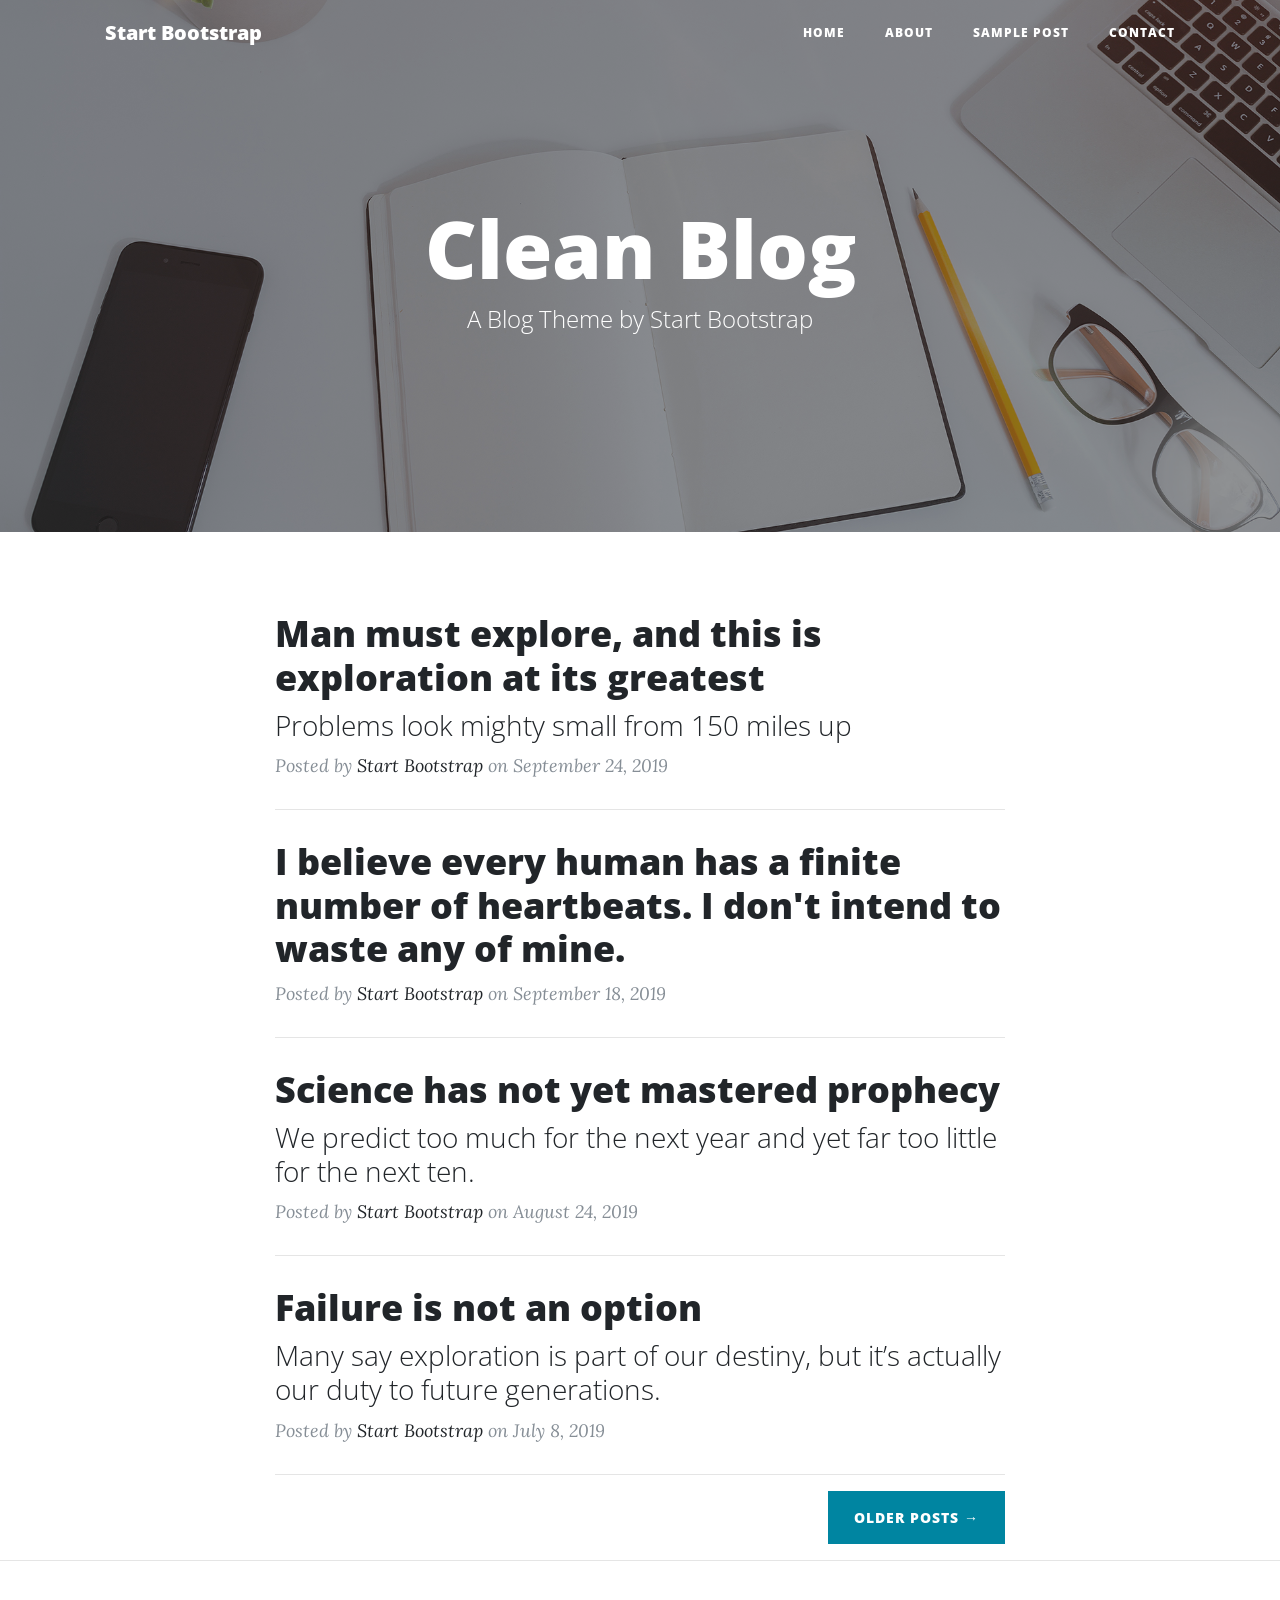
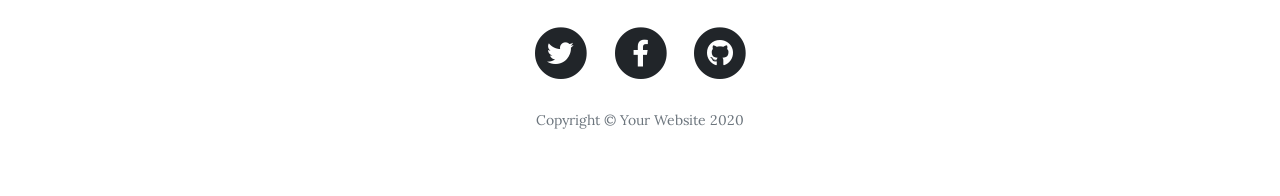
<file: startbootstrap-clean-blog-gh-pages/index.html>
<!DOCTYPE html>
<html lang="en">

<head>

  <meta charset="utf-8">
  <meta name="viewport" content="width=device-width, initial-scale=1, shrink-to-fit=no">
  <meta name="description" content="">
  <meta name="author" content="">

  <title>Clean Blog - Start Bootstrap Theme</title>

  <!-- Bootstrap core CSS -->
  <link href="vendor/bootstrap/css/bootstrap.min.css" rel="stylesheet">

  <!-- Custom fonts for this template -->
  <link href="vendor/fontawesome-free/css/all.min.css" rel="stylesheet" type="text/css">
  <link href='https://fonts.googleapis.com/css?family=Lora:400,700,400italic,700italic' rel='stylesheet' type='text/css'>
  <link href='https://fonts.googleapis.com/css?family=Open+Sans:300italic,400italic,600italic,700italic,800italic,400,300,600,700,800' rel='stylesheet' type='text/css'>

  <!-- Custom styles for this template -->
  <link href="css/clean-blog.min.css" rel="stylesheet">

</head>

<body>

  <!-- Navigation -->
  <nav class="navbar navbar-expand-lg navbar-light fixed-top" id="mainNav">
    <div class="container">
      <a class="navbar-brand" href="index.html">Start Bootstrap</a>
      <button class="navbar-toggler navbar-toggler-right" type="button" data-toggle="collapse" data-target="#navbarResponsive" aria-controls="navbarResponsive" aria-expanded="false" aria-label="Toggle navigation">
        Menu
        <i class="fas fa-bars"></i>
      </button>
      <div class="collapse navbar-collapse" id="navbarResponsive">
        <ul class="navbar-nav ml-auto">
          <li class="nav-item">
            <a class="nav-link" href="index.html">Home</a>
          </li>
          <li class="nav-item">
            <a class="nav-link" href="about.html">About</a>
          </li>
          <li class="nav-item">
            <a class="nav-link" href="post.html">Sample Post</a>
          </li>
          <li class="nav-item">
            <a class="nav-link" href="contact.html">Contact</a>
          </li>
        </ul>
      </div>
    </div>
  </nav>

  <!-- Page Header -->
  <header class="masthead" style="background-image: url('img/home-bg.jpg')">
    <div class="overlay"></div>
    <div class="container">
      <div class="row">
        <div class="col-lg-8 col-md-10 mx-auto">
          <div class="site-heading">
            <h1>Clean Blog</h1>
            <span class="subheading">A Blog Theme by Start Bootstrap</span>
          </div>
        </div>
      </div>
    </div>
  </header>

  <!-- Main Content -->
  <div class="container">
    <div class="row">
      <div class="col-lg-8 col-md-10 mx-auto">
        <div class="post-preview">
          <a href="post.html">
            <h2 class="post-title">
              Man must explore, and this is exploration at its greatest
            </h2>
            <h3 class="post-subtitle">
              Problems look mighty small from 150 miles up
            </h3>
          </a>
          <p class="post-meta">Posted by
            <a href="#">Start Bootstrap</a>
            on September 24, 2019</p>
        </div>
        <hr>
        <div class="post-preview">
          <a href="post.html">
            <h2 class="post-title">
              I believe every human has a finite number of heartbeats. I don't intend to waste any of mine.
            </h2>
          </a>
          <p class="post-meta">Posted by
            <a href="#">Start Bootstrap</a>
            on September 18, 2019</p>
        </div>
        <hr>
        <div class="post-preview">
          <a href="post.html">
            <h2 class="post-title">
              Science has not yet mastered prophecy
            </h2>
            <h3 class="post-subtitle">
              We predict too much for the next year and yet far too little for the next ten.
            </h3>
          </a>
          <p class="post-meta">Posted by
            <a href="#">Start Bootstrap</a>
            on August 24, 2019</p>
        </div>
        <hr>
        <div class="post-preview">
          <a href="post.html">
            <h2 class="post-title">
              Failure is not an option
            </h2>
            <h3 class="post-subtitle">
              Many say exploration is part of our destiny, but it’s actually our duty to future generations.
            </h3>
          </a>
          <p class="post-meta">Posted by
            <a href="#">Start Bootstrap</a>
            on July 8, 2019</p>
        </div>
        <hr>
        <!-- Pager -->
        <div class="clearfix">
          <a class="btn btn-primary float-right" href="#">Older Posts &rarr;</a>
        </div>
      </div>
    </div>
  </div>

  <hr>

  <!-- Footer -->
  <footer>
    <div class="container">
      <div class="row">
        <div class="col-lg-8 col-md-10 mx-auto">
          <ul class="list-inline text-center">
            <li class="list-inline-item">
              <a href="#">
                <span class="fa-stack fa-lg">
                  <i class="fas fa-circle fa-stack-2x"></i>
                  <i class="fab fa-twitter fa-stack-1x fa-inverse"></i>
                </span>
              </a>
            </li>
            <li class="list-inline-item">
              <a href="#">
                <span class="fa-stack fa-lg">
                  <i class="fas fa-circle fa-stack-2x"></i>
                  <i class="fab fa-facebook-f fa-stack-1x fa-inverse"></i>
                </span>
              </a>
            </li>
            <li class="list-inline-item">
              <a href="#">
                <span class="fa-stack fa-lg">
                  <i class="fas fa-circle fa-stack-2x"></i>
                  <i class="fab fa-github fa-stack-1x fa-inverse"></i>
                </span>
              </a>
            </li>
          </ul>
          <p class="copyright text-muted">Copyright &copy; Your Website 2020</p>
        </div>
      </div>
    </div>
  </footer>

  <!-- Bootstrap core JavaScript -->
  <script src="vendor/jquery/jquery.min.js"></script>
  <script src="vendor/bootstrap/js/bootstrap.bundle.min.js"></script>

  <!-- Custom scripts for this template -->
  <script src="js/clean-blog.min.js"></script>

</body>

</html>
</file>
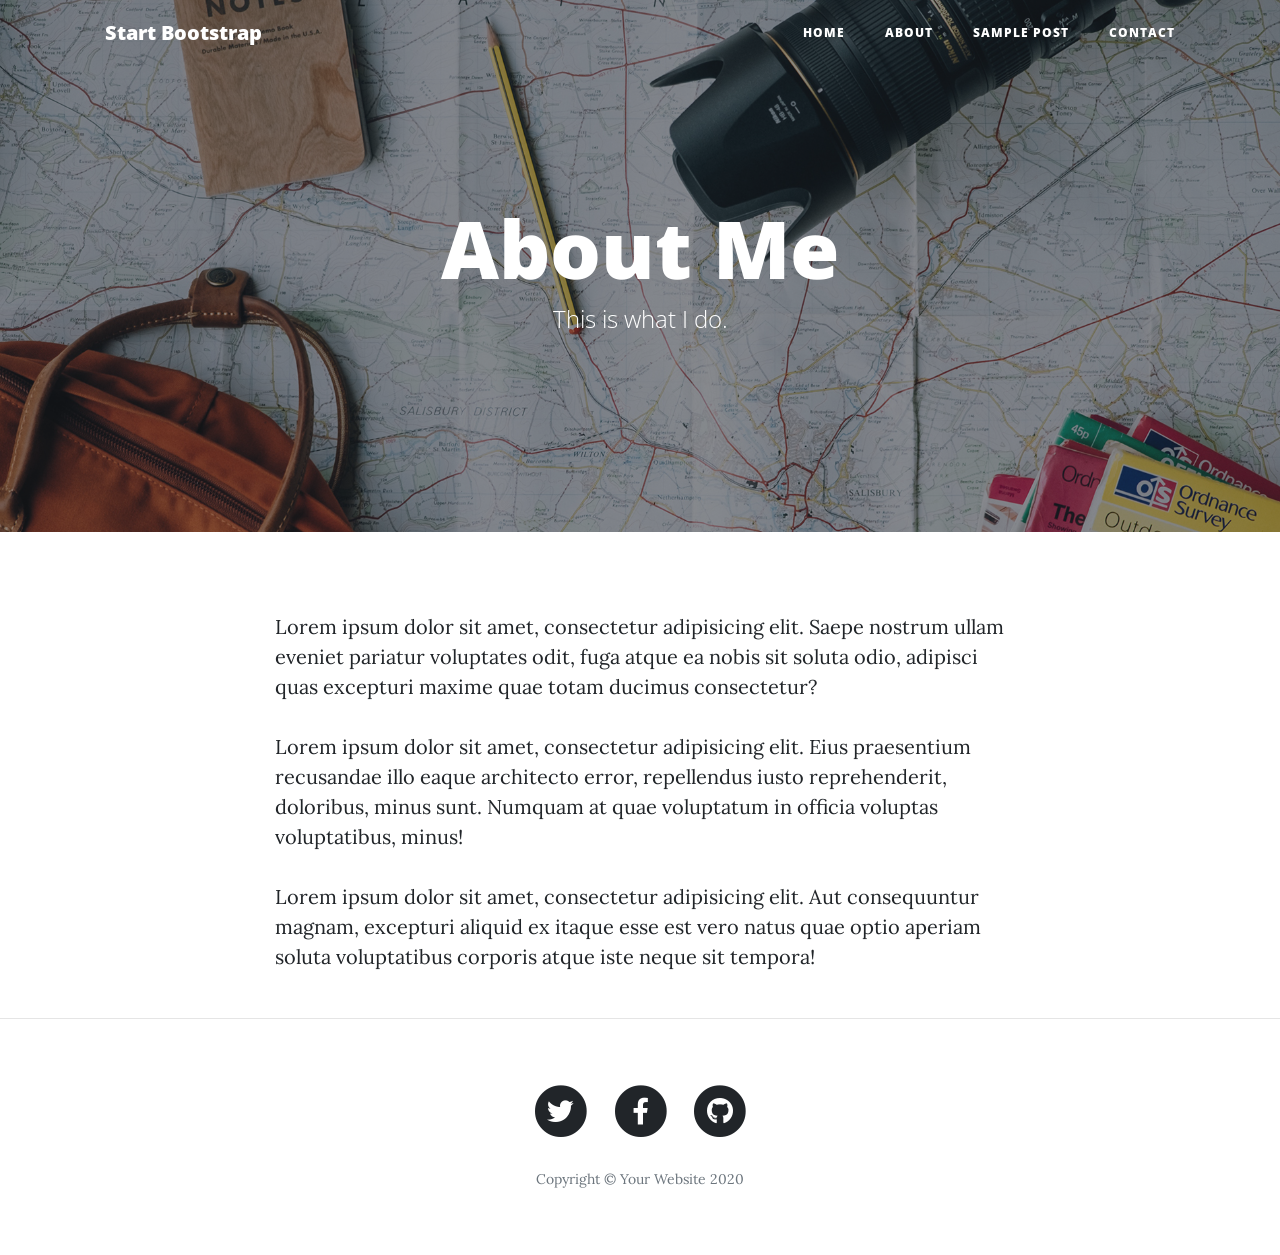
<file: startbootstrap-clean-blog-gh-pages/about.html>
<!DOCTYPE html>
<html lang="en">

<head>

  <meta charset="utf-8">
  <meta name="viewport" content="width=device-width, initial-scale=1, shrink-to-fit=no">
  <meta name="description" content="">
  <meta name="author" content="">

  <title>Clean Blog - Start Bootstrap Theme</title>

  <!-- Bootstrap core CSS -->
  <link href="vendor/bootstrap/css/bootstrap.min.css" rel="stylesheet">

  <!-- Custom fonts for this template -->
  <link href="vendor/fontawesome-free/css/all.min.css" rel="stylesheet" type="text/css">
  <link href='https://fonts.googleapis.com/css?family=Lora:400,700,400italic,700italic' rel='stylesheet' type='text/css'>
  <link href='https://fonts.googleapis.com/css?family=Open+Sans:300italic,400italic,600italic,700italic,800italic,400,300,600,700,800' rel='stylesheet' type='text/css'>

  <!-- Custom styles for this template -->
  <link href="css/clean-blog.min.css" rel="stylesheet">

</head>

<body>

  <!-- Navigation -->
  <nav class="navbar navbar-expand-lg navbar-light fixed-top" id="mainNav">
    <div class="container">
      <a class="navbar-brand" href="index.html">Start Bootstrap</a>
      <button class="navbar-toggler navbar-toggler-right" type="button" data-toggle="collapse" data-target="#navbarResponsive" aria-controls="navbarResponsive" aria-expanded="false" aria-label="Toggle navigation">
        Menu
        <i class="fas fa-bars"></i>
      </button>
      <div class="collapse navbar-collapse" id="navbarResponsive">
        <ul class="navbar-nav ml-auto">
          <li class="nav-item">
            <a class="nav-link" href="index.html">Home</a>
          </li>
          <li class="nav-item">
            <a class="nav-link" href="about.html">About</a>
          </li>
          <li class="nav-item">
            <a class="nav-link" href="post.html">Sample Post</a>
          </li>
          <li class="nav-item">
            <a class="nav-link" href="contact.html">Contact</a>
          </li>
        </ul>
      </div>
    </div>
  </nav>

  <!-- Page Header -->
  <header class="masthead" style="background-image: url('img/about-bg.jpg')">
    <div class="overlay"></div>
    <div class="container">
      <div class="row">
        <div class="col-lg-8 col-md-10 mx-auto">
          <div class="page-heading">
            <h1>About Me</h1>
            <span class="subheading">This is what I do.</span>
          </div>
        </div>
      </div>
    </div>
  </header>

  <!-- Main Content -->
  <div class="container">
    <div class="row">
      <div class="col-lg-8 col-md-10 mx-auto">
        <p>Lorem ipsum dolor sit amet, consectetur adipisicing elit. Saepe nostrum ullam eveniet pariatur voluptates odit, fuga atque ea nobis sit soluta odio, adipisci quas excepturi maxime quae totam ducimus consectetur?</p>
        <p>Lorem ipsum dolor sit amet, consectetur adipisicing elit. Eius praesentium recusandae illo eaque architecto error, repellendus iusto reprehenderit, doloribus, minus sunt. Numquam at quae voluptatum in officia voluptas voluptatibus, minus!</p>
        <p>Lorem ipsum dolor sit amet, consectetur adipisicing elit. Aut consequuntur magnam, excepturi aliquid ex itaque esse est vero natus quae optio aperiam soluta voluptatibus corporis atque iste neque sit tempora!</p>
      </div>
    </div>
  </div>

  <hr>

  <!-- Footer -->
  <footer>
    <div class="container">
      <div class="row">
        <div class="col-lg-8 col-md-10 mx-auto">
          <ul class="list-inline text-center">
            <li class="list-inline-item">
              <a href="#">
                <span class="fa-stack fa-lg">
                  <i class="fas fa-circle fa-stack-2x"></i>
                  <i class="fab fa-twitter fa-stack-1x fa-inverse"></i>
                </span>
              </a>
            </li>
            <li class="list-inline-item">
              <a href="#">
                <span class="fa-stack fa-lg">
                  <i class="fas fa-circle fa-stack-2x"></i>
                  <i class="fab fa-facebook-f fa-stack-1x fa-inverse"></i>
                </span>
              </a>
            </li>
            <li class="list-inline-item">
              <a href="#">
                <span class="fa-stack fa-lg">
                  <i class="fas fa-circle fa-stack-2x"></i>
                  <i class="fab fa-github fa-stack-1x fa-inverse"></i>
                </span>
              </a>
            </li>
          </ul>
          <p class="copyright text-muted">Copyright &copy; Your Website 2020</p>
        </div>
      </div>
    </div>
  </footer>

  <!-- Bootstrap core JavaScript -->
  <script src="vendor/jquery/jquery.min.js"></script>
  <script src="vendor/bootstrap/js/bootstrap.bundle.min.js"></script>

  <!-- Custom scripts for this template -->
  <script src="js/clean-blog.min.js"></script>

</body>

</html>
</file>
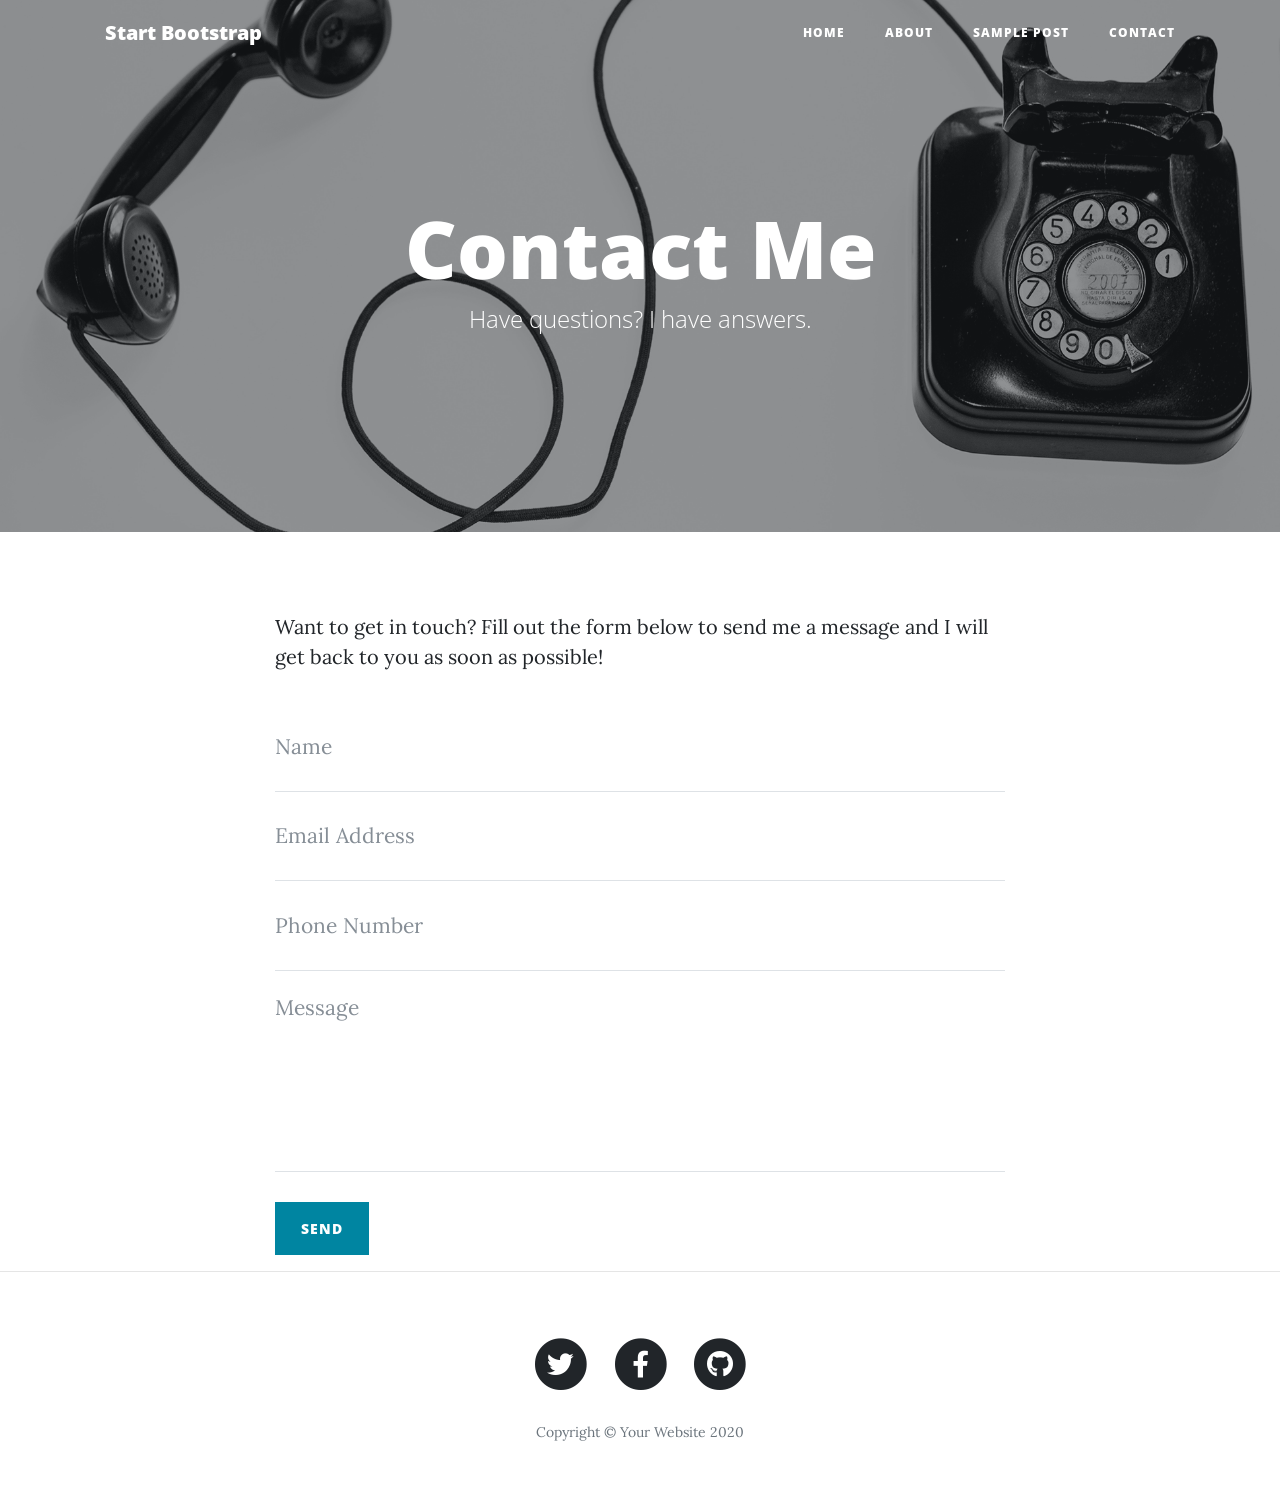
<file: startbootstrap-clean-blog-gh-pages/contact.html>
<!DOCTYPE html>
<html lang="en">

<head>

  <meta charset="utf-8">
  <meta name="viewport" content="width=device-width, initial-scale=1, shrink-to-fit=no">
  <meta name="description" content="">
  <meta name="author" content="">

  <title>Clean Blog - Start Bootstrap Theme</title>

  <!-- Bootstrap core CSS -->
  <link href="vendor/bootstrap/css/bootstrap.min.css" rel="stylesheet">

  <!-- Custom fonts for this template -->
  <link href="vendor/fontawesome-free/css/all.min.css" rel="stylesheet" type="text/css">
  <link href='https://fonts.googleapis.com/css?family=Lora:400,700,400italic,700italic' rel='stylesheet' type='text/css'>
  <link href='https://fonts.googleapis.com/css?family=Open+Sans:300italic,400italic,600italic,700italic,800italic,400,300,600,700,800' rel='stylesheet' type='text/css'>

  <!-- Custom styles for this template -->
  <link href="css/clean-blog.min.css" rel="stylesheet">

</head>

<body>

  <!-- Navigation -->
  <nav class="navbar navbar-expand-lg navbar-light fixed-top" id="mainNav">
    <div class="container">
      <a class="navbar-brand" href="index.html">Start Bootstrap</a>
      <button class="navbar-toggler navbar-toggler-right" type="button" data-toggle="collapse" data-target="#navbarResponsive" aria-controls="navbarResponsive" aria-expanded="false" aria-label="Toggle navigation">
        Menu
        <i class="fas fa-bars"></i>
      </button>
      <div class="collapse navbar-collapse" id="navbarResponsive">
        <ul class="navbar-nav ml-auto">
          <li class="nav-item">
            <a class="nav-link" href="index.html">Home</a>
          </li>
          <li class="nav-item">
            <a class="nav-link" href="about.html">About</a>
          </li>
          <li class="nav-item">
            <a class="nav-link" href="post.html">Sample Post</a>
          </li>
          <li class="nav-item">
            <a class="nav-link" href="contact.html">Contact</a>
          </li>
        </ul>
      </div>
    </div>
  </nav>

  <!-- Page Header -->
  <header class="masthead" style="background-image: url('img/contact-bg.jpg')">
    <div class="overlay"></div>
    <div class="container">
      <div class="row">
        <div class="col-lg-8 col-md-10 mx-auto">
          <div class="page-heading">
            <h1>Contact Me</h1>
            <span class="subheading">Have questions? I have answers.</span>
          </div>
        </div>
      </div>
    </div>
  </header>

  <!-- Main Content -->
  <div class="container">
    <div class="row">
      <div class="col-lg-8 col-md-10 mx-auto">
        <p>Want to get in touch? Fill out the form below to send me a message and I will get back to you as soon as possible!</p>
        <!-- Contact Form - Enter your email address on line 19 of the mail/contact_me.php file to make this form work. -->
        <!-- WARNING: Some web hosts do not allow emails to be sent through forms to common mail hosts like Gmail or Yahoo. It's recommended that you use a private domain email address! -->
        <!-- To use the contact form, your site must be on a live web host with PHP! The form will not work locally! -->
        <form name="sentMessage" id="contactForm" novalidate>
          <div class="control-group">
            <div class="form-group floating-label-form-group controls">
              <label>Name</label>
              <input type="text" class="form-control" placeholder="Name" id="name" required data-validation-required-message="Please enter your name.">
              <p class="help-block text-danger"></p>
            </div>
          </div>
          <div class="control-group">
            <div class="form-group floating-label-form-group controls">
              <label>Email Address</label>
              <input type="email" class="form-control" placeholder="Email Address" id="email" required data-validation-required-message="Please enter your email address.">
              <p class="help-block text-danger"></p>
            </div>
          </div>
          <div class="control-group">
            <div class="form-group col-xs-12 floating-label-form-group controls">
              <label>Phone Number</label>
              <input type="tel" class="form-control" placeholder="Phone Number" id="phone" required data-validation-required-message="Please enter your phone number.">
              <p class="help-block text-danger"></p>
            </div>
          </div>
          <div class="control-group">
            <div class="form-group floating-label-form-group controls">
              <label>Message</label>
              <textarea rows="5" class="form-control" placeholder="Message" id="message" required data-validation-required-message="Please enter a message."></textarea>
              <p class="help-block text-danger"></p>
            </div>
          </div>
          <br>
          <div id="success"></div>
          <button type="submit" class="btn btn-primary" id="sendMessageButton">Send</button>
        </form>
      </div>
    </div>
  </div>

  <hr>

  <!-- Footer -->
  <footer>
    <div class="container">
      <div class="row">
        <div class="col-lg-8 col-md-10 mx-auto">
          <ul class="list-inline text-center">
            <li class="list-inline-item">
              <a href="#">
                <span class="fa-stack fa-lg">
                  <i class="fas fa-circle fa-stack-2x"></i>
                  <i class="fab fa-twitter fa-stack-1x fa-inverse"></i>
                </span>
              </a>
            </li>
            <li class="list-inline-item">
              <a href="#">
                <span class="fa-stack fa-lg">
                  <i class="fas fa-circle fa-stack-2x"></i>
                  <i class="fab fa-facebook-f fa-stack-1x fa-inverse"></i>
                </span>
              </a>
            </li>
            <li class="list-inline-item">
              <a href="#">
                <span class="fa-stack fa-lg">
                  <i class="fas fa-circle fa-stack-2x"></i>
                  <i class="fab fa-github fa-stack-1x fa-inverse"></i>
                </span>
              </a>
            </li>
          </ul>
          <p class="copyright text-muted">Copyright &copy; Your Website 2020</p>
        </div>
      </div>
    </div>
  </footer>

  <!-- Bootstrap core JavaScript -->
  <script src="vendor/jquery/jquery.min.js"></script>
  <script src="vendor/bootstrap/js/bootstrap.bundle.min.js"></script>

  <!-- Contact Form JavaScript -->
  <script src="js/jqBootstrapValidation.js"></script>
  <script src="js/contact_me.js"></script>

  <!-- Custom scripts for this template -->
  <script src="js/clean-blog.min.js"></script>

</body>

</html>
</file>
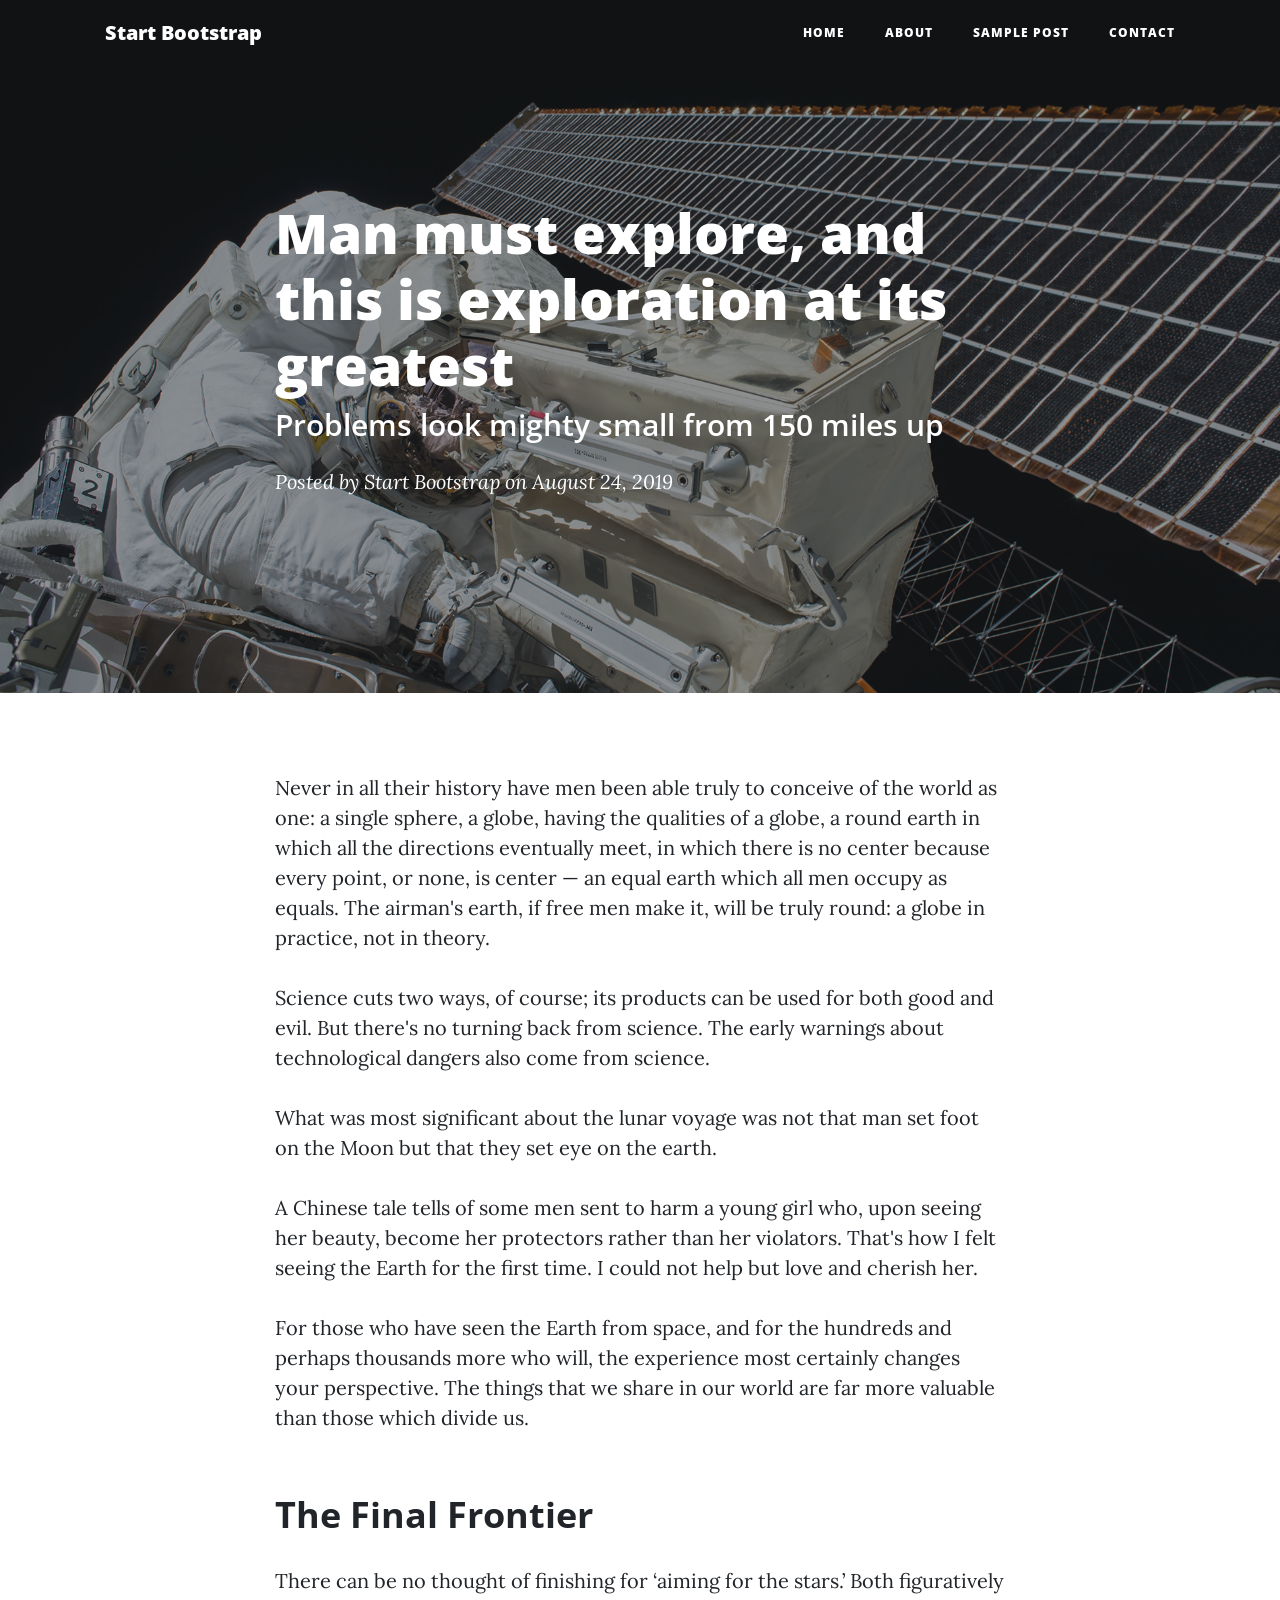
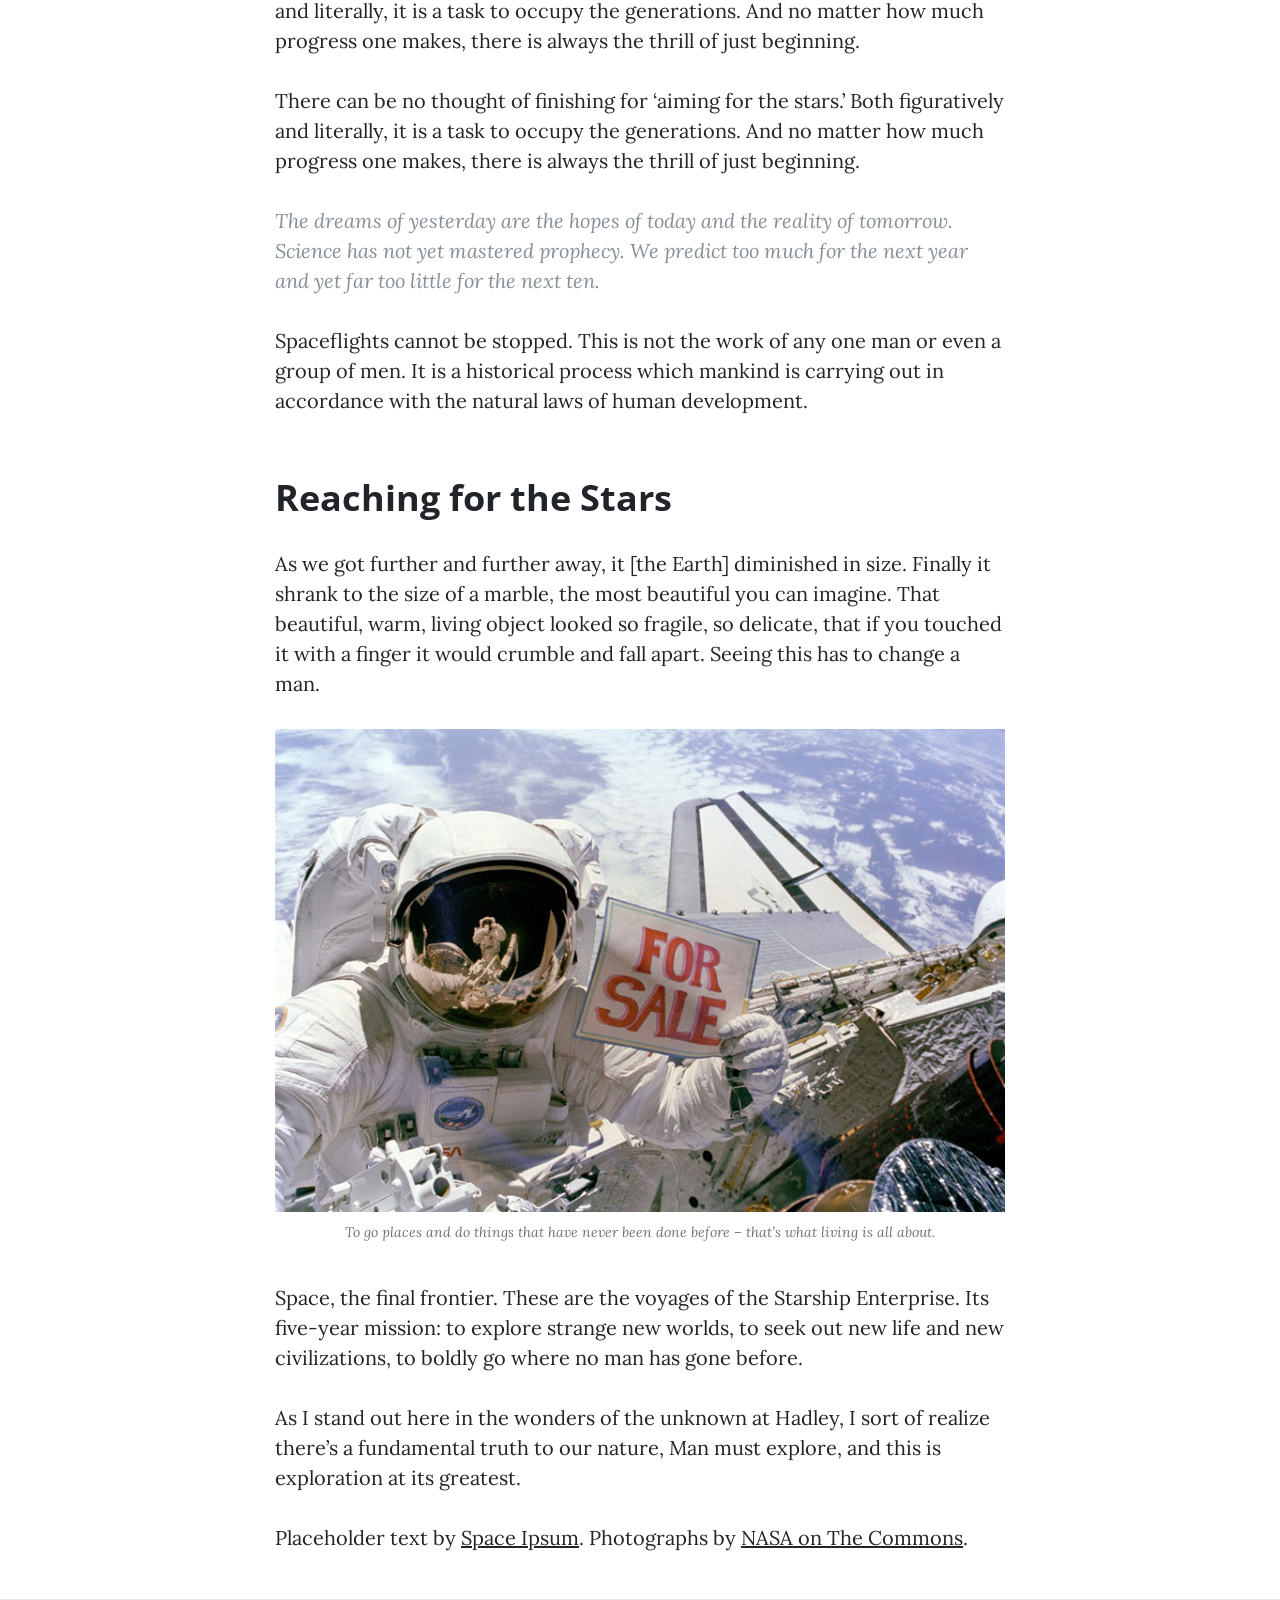
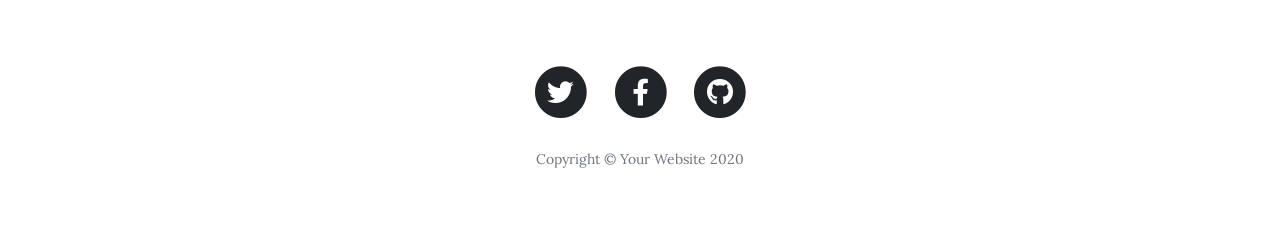
<file: startbootstrap-clean-blog-gh-pages/post.html>
<!DOCTYPE html>
<html lang="en">

<head>

  <meta charset="utf-8">
  <meta name="viewport" content="width=device-width, initial-scale=1, shrink-to-fit=no">
  <meta name="description" content="">
  <meta name="author" content="">

  <title>Clean Blog - Start Bootstrap Theme</title>

  <!-- Bootstrap core CSS -->
  <link href="vendor/bootstrap/css/bootstrap.min.css" rel="stylesheet">

  <!-- Custom fonts for this template -->
  <link href="vendor/fontawesome-free/css/all.min.css" rel="stylesheet" type="text/css">
  <link href='https://fonts.googleapis.com/css?family=Lora:400,700,400italic,700italic' rel='stylesheet' type='text/css'>
  <link href='https://fonts.googleapis.com/css?family=Open+Sans:300italic,400italic,600italic,700italic,800italic,400,300,600,700,800' rel='stylesheet' type='text/css'>

  <!-- Custom styles for this template -->
  <link href="css/clean-blog.min.css" rel="stylesheet">

</head>

<body>

  <!-- Navigation -->
  <nav class="navbar navbar-expand-lg navbar-light fixed-top" id="mainNav">
    <div class="container">
      <a class="navbar-brand" href="index.html">Start Bootstrap</a>
      <button class="navbar-toggler navbar-toggler-right" type="button" data-toggle="collapse" data-target="#navbarResponsive" aria-controls="navbarResponsive" aria-expanded="false" aria-label="Toggle navigation">
        Menu
        <i class="fas fa-bars"></i>
      </button>
      <div class="collapse navbar-collapse" id="navbarResponsive">
        <ul class="navbar-nav ml-auto">
          <li class="nav-item">
            <a class="nav-link" href="index.html">Home</a>
          </li>
          <li class="nav-item">
            <a class="nav-link" href="about.html">About</a>
          </li>
          <li class="nav-item">
            <a class="nav-link" href="post.html">Sample Post</a>
          </li>
          <li class="nav-item">
            <a class="nav-link" href="contact.html">Contact</a>
          </li>
        </ul>
      </div>
    </div>
  </nav>

  <!-- Page Header -->
  <header class="masthead" style="background-image: url('img/post-bg.jpg')">
    <div class="overlay"></div>
    <div class="container">
      <div class="row">
        <div class="col-lg-8 col-md-10 mx-auto">
          <div class="post-heading">
            <h1>Man must explore, and this is exploration at its greatest</h1>
            <h2 class="subheading">Problems look mighty small from 150 miles up</h2>
            <span class="meta">Posted by
              <a href="#">Start Bootstrap</a>
              on August 24, 2019</span>
          </div>
        </div>
      </div>
    </div>
  </header>

  <!-- Post Content -->
  <article>
    <div class="container">
      <div class="row">
        <div class="col-lg-8 col-md-10 mx-auto">
          <p>Never in all their history have men been able truly to conceive of the world as one: a single sphere, a globe, having the qualities of a globe, a round earth in which all the directions eventually meet, in which there is no center because every point, or none, is center — an equal earth which all men occupy as equals. The airman's earth, if free men make it, will be truly round: a globe in practice, not in theory.</p>

          <p>Science cuts two ways, of course; its products can be used for both good and evil. But there's no turning back from science. The early warnings about technological dangers also come from science.</p>

          <p>What was most significant about the lunar voyage was not that man set foot on the Moon but that they set eye on the earth.</p>

          <p>A Chinese tale tells of some men sent to harm a young girl who, upon seeing her beauty, become her protectors rather than her violators. That's how I felt seeing the Earth for the first time. I could not help but love and cherish her.</p>

          <p>For those who have seen the Earth from space, and for the hundreds and perhaps thousands more who will, the experience most certainly changes your perspective. The things that we share in our world are far more valuable than those which divide us.</p>

          <h2 class="section-heading">The Final Frontier</h2>

          <p>There can be no thought of finishing for ‘aiming for the stars.’ Both figuratively and literally, it is a task to occupy the generations. And no matter how much progress one makes, there is always the thrill of just beginning.</p>

          <p>There can be no thought of finishing for ‘aiming for the stars.’ Both figuratively and literally, it is a task to occupy the generations. And no matter how much progress one makes, there is always the thrill of just beginning.</p>

          <blockquote class="blockquote">The dreams of yesterday are the hopes of today and the reality of tomorrow. Science has not yet mastered prophecy. We predict too much for the next year and yet far too little for the next ten.</blockquote>

          <p>Spaceflights cannot be stopped. This is not the work of any one man or even a group of men. It is a historical process which mankind is carrying out in accordance with the natural laws of human development.</p>

          <h2 class="section-heading">Reaching for the Stars</h2>

          <p>As we got further and further away, it [the Earth] diminished in size. Finally it shrank to the size of a marble, the most beautiful you can imagine. That beautiful, warm, living object looked so fragile, so delicate, that if you touched it with a finger it would crumble and fall apart. Seeing this has to change a man.</p>

          <a href="#">
            <img class="img-fluid" src="img/post-sample-image.jpg" alt="">
          </a>
          <span class="caption text-muted">To go places and do things that have never been done before – that’s what living is all about.</span>

          <p>Space, the final frontier. These are the voyages of the Starship Enterprise. Its five-year mission: to explore strange new worlds, to seek out new life and new civilizations, to boldly go where no man has gone before.</p>

          <p>As I stand out here in the wonders of the unknown at Hadley, I sort of realize there’s a fundamental truth to our nature, Man must explore, and this is exploration at its greatest.</p>

          <p>Placeholder text by
            <a href="http://spaceipsum.com/">Space Ipsum</a>. Photographs by
            <a href="https://www.flickr.com/photos/nasacommons/">NASA on The Commons</a>.</p>
        </div>
      </div>
    </div>
  </article>

  <hr>

  <!-- Footer -->
  <footer>
    <div class="container">
      <div class="row">
        <div class="col-lg-8 col-md-10 mx-auto">
          <ul class="list-inline text-center">
            <li class="list-inline-item">
              <a href="#">
                <span class="fa-stack fa-lg">
                  <i class="fas fa-circle fa-stack-2x"></i>
                  <i class="fab fa-twitter fa-stack-1x fa-inverse"></i>
                </span>
              </a>
            </li>
            <li class="list-inline-item">
              <a href="#">
                <span class="fa-stack fa-lg">
                  <i class="fas fa-circle fa-stack-2x"></i>
                  <i class="fab fa-facebook-f fa-stack-1x fa-inverse"></i>
                </span>
              </a>
            </li>
            <li class="list-inline-item">
              <a href="#">
                <span class="fa-stack fa-lg">
                  <i class="fas fa-circle fa-stack-2x"></i>
                  <i class="fab fa-github fa-stack-1x fa-inverse"></i>
                </span>
              </a>
            </li>
          </ul>
          <p class="copyright text-muted">Copyright &copy; Your Website 2020</p>
        </div>
      </div>
    </div>
  </footer>

  <!-- Bootstrap core JavaScript -->
  <script src="vendor/jquery/jquery.min.js"></script>
  <script src="vendor/bootstrap/js/bootstrap.bundle.min.js"></script>

  <!-- Custom scripts for this template -->
  <script src="js/clean-blog.min.js"></script>

</body>

</html>
</file>
<file: startbootstrap-clean-blog-gh-pages/css/clean-blog.min.css>
/*!
 * Start Bootstrap - Clean Blog v5.0.10 (https://startbootstrap.com/theme/clean-blog)
 * Copyright 2013-2020 Start Bootstrap
 * Licensed under MIT (https://github.com/StartBootstrap/startbootstrap-clean-blog/blob/master/LICENSE)
 */body{font-size:20px;color:#212529;font-family:Lora,'Times New Roman',serif}p{line-height:1.5;margin:30px 0}p a{text-decoration:underline}h1,h2,h3,h4,h5,h6{font-weight:800;font-family:'Open Sans','Helvetica Neue',Helvetica,Arial,sans-serif}a{color:#212529;transition:all .2s}a:focus,a:hover{color:#0085a1}blockquote{font-style:italic;color:#868e96}.section-heading{font-size:36px;font-weight:700;margin-top:60px}.caption{font-size:14px;font-style:italic;display:block;margin:0;padding:10px;text-align:center;border-bottom-right-radius:5px;border-bottom-left-radius:5px}::-moz-selection{color:#fff;background:#0085a1;text-shadow:none}::selection{color:#fff;background:#0085a1;text-shadow:none}img::-moz-selection{color:#fff;background:0 0}img::selection{color:#fff;background:0 0}img::-moz-selection{color:#fff;background:0 0}#mainNav{position:absolute;border-bottom:1px solid #e9ecef;background-color:#fff;font-family:'Open Sans','Helvetica Neue',Helvetica,Arial,sans-serif}#mainNav .navbar-brand{font-weight:800;color:#343a40}#mainNav .navbar-toggler{font-size:12px;font-weight:800;padding:13px;text-transform:uppercase;color:#343a40}#mainNav .navbar-nav>li.nav-item>a{font-size:12px;font-weight:800;letter-spacing:1px;text-transform:uppercase}@media only screen and (min-width:992px){#mainNav{border-bottom:1px solid transparent;background:0 0}#mainNav .navbar-brand{padding:10px 20px;color:#fff}#mainNav .navbar-brand:focus,#mainNav .navbar-brand:hover{color:rgba(255,255,255,.8)}#mainNav .navbar-nav>li.nav-item>a{padding:10px 20px;color:#fff}#mainNav .navbar-nav>li.nav-item>a:focus,#mainNav .navbar-nav>li.nav-item>a:hover{color:rgba(255,255,255,.8)}}@media only screen and (min-width:992px){#mainNav{transition:background-color .2s;transform:translate3d(0,0,0);-webkit-backface-visibility:hidden;backface-visibility:hidden}#mainNav.is-fixed{position:fixed;top:-67px;transition:transform .2s;border-bottom:1px solid #fff;background-color:rgba(255,255,255,.9)}#mainNav.is-fixed .navbar-brand{color:#212529}#mainNav.is-fixed .navbar-brand:focus,#mainNav.is-fixed .navbar-brand:hover{color:#0085a1}#mainNav.is-fixed .navbar-nav>li.nav-item>a{color:#212529}#mainNav.is-fixed .navbar-nav>li.nav-item>a:focus,#mainNav.is-fixed .navbar-nav>li.nav-item>a:hover{color:#0085a1}#mainNav.is-visible{transform:translate3d(0,100%,0)}}header.masthead{margin-bottom:50px;background:no-repeat center center;background-color:#868e96;background-attachment:scroll;position:relative;background-size:cover}header.masthead .overlay{position:absolute;top:0;left:0;height:100%;width:100%;background-color:#212529;opacity:.5}header.masthead .page-heading,header.masthead .post-heading,header.masthead .site-heading{padding:200px 0 150px;color:#fff}@media only screen and (min-width:768px){header.masthead .page-heading,header.masthead .post-heading,header.masthead .site-heading{padding:200px 0}}header.masthead .page-heading,header.masthead .site-heading{text-align:center}header.masthead .page-heading h1,header.masthead .site-heading h1{font-size:50px;margin-top:0}header.masthead .page-heading .subheading,header.masthead .site-heading .subheading{font-size:24px;font-weight:300;line-height:1.1;display:block;margin:10px 0 0;font-family:'Open Sans','Helvetica Neue',Helvetica,Arial,sans-serif}@media only screen and (min-width:768px){header.masthead .page-heading h1,header.masthead .site-heading h1{font-size:80px}}header.masthead .post-heading h1{font-size:35px}header.masthead .post-heading .meta,header.masthead .post-heading .subheading{line-height:1.1;display:block}header.masthead .post-heading .subheading{font-size:24px;font-weight:600;margin:10px 0 30px;font-family:'Open Sans','Helvetica Neue',Helvetica,Arial,sans-serif}header.masthead .post-heading .meta{font-size:20px;font-weight:300;font-style:italic;font-family:Lora,'Times New Roman',serif}header.masthead .post-heading .meta a{color:#fff}@media only screen and (min-width:768px){header.masthead .post-heading h1{font-size:55px}header.masthead .post-heading .subheading{font-size:30px}}.post-preview>a{color:#212529}.post-preview>a:focus,.post-preview>a:hover{text-decoration:none;color:#0085a1}.post-preview>a>.post-title{font-size:30px;margin-top:30px;margin-bottom:10px}.post-preview>a>.post-subtitle{font-weight:300;margin:0 0 10px}.post-preview>.post-meta{font-size:18px;font-style:italic;margin-top:0;color:#868e96}.post-preview>.post-meta>a{text-decoration:none;color:#212529}.post-preview>.post-meta>a:focus,.post-preview>.post-meta>a:hover{text-decoration:underline;color:#0085a1}@media only screen and (min-width:768px){.post-preview>a>.post-title{font-size:36px}}.floating-label-form-group{font-size:14px;position:relative;margin-bottom:0;padding-bottom:.5em;border-bottom:1px solid #dee2e6}.floating-label-form-group input,.floating-label-form-group textarea{font-size:1.5em;position:relative;z-index:1;padding:0;resize:none;border:none;border-radius:0;background:0 0;box-shadow:none!important;font-family:Lora,'Times New Roman',serif}.floating-label-form-group input::-webkit-input-placeholder,.floating-label-form-group textarea::-webkit-input-placeholder{color:#868e96;font-family:Lora,'Times New Roman',serif}.floating-label-form-group label{font-size:.85em;line-height:1.764705882em;position:relative;z-index:0;top:2em;display:block;margin:0;transition:top .3s ease,opacity .3s ease;opacity:0}.floating-label-form-group .help-block{margin:15px 0}.floating-label-form-group-with-value label{top:0;opacity:1}.floating-label-form-group-with-focus label{color:#0085a1}form .form-group:first-child .floating-label-form-group{border-top:1px solid #dee2e6}footer{padding:50px 0 65px}footer .list-inline{margin:0;padding:0}footer .copyright{font-size:14px;margin-bottom:0;text-align:center}.btn{font-size:14px;font-weight:800;padding:15px 25px;letter-spacing:1px;text-transform:uppercase;border-radius:0;font-family:'Open Sans','Helvetica Neue',Helvetica,Arial,sans-serif}.btn-primary{background-color:#0085a1;border-color:#0085a1}.btn-primary:active,.btn-primary:focus,.btn-primary:hover{color:#fff;background-color:#00657b!important;border-color:#00657b!important}.btn-lg{font-size:16px;padding:25px 35px}
</file>
